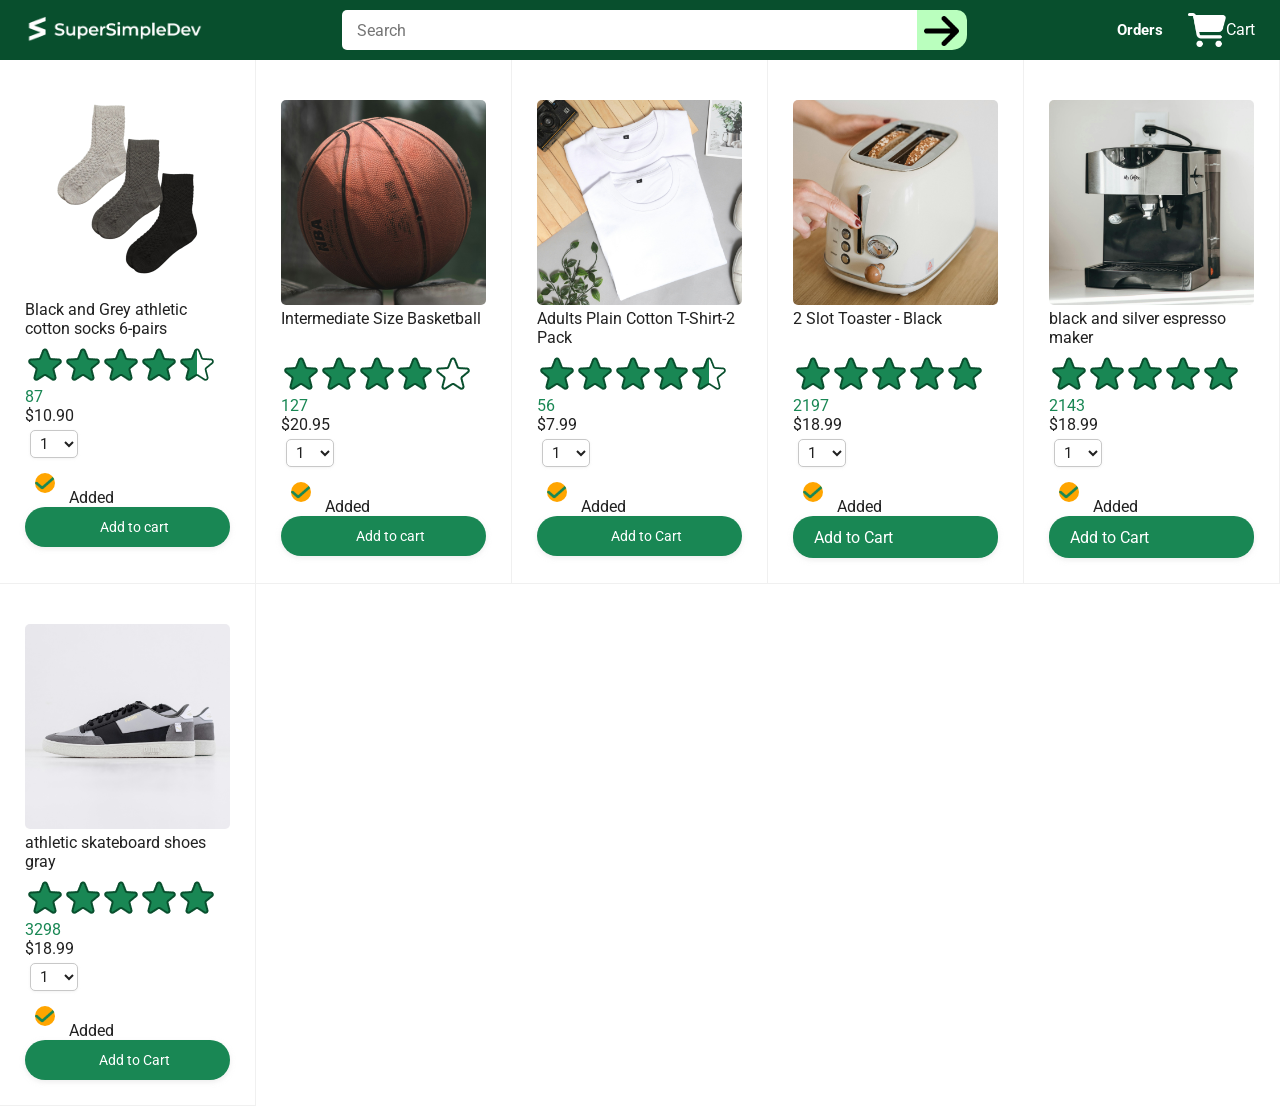
<file: amazon-project/index.html>
<!DOCTYPE html>
<html lang="en">
<head>
    <meta charset="UTF-8">
    <meta name="viewport" content="width=device-width, initial-scale=1.0">
    <title>index</title>

     <!-- Load a font called Roboto from Google Fonts. -->
    <link rel="preconnect" href="https://fonts.googleapis.com">
    <link rel="preconnect" href="https://fonts.gstatic.com" crossorigin>
    <link href="https://fonts.googleapis.com/css2?family=Roboto:wght@400;500;700&display=swap" rel="stylesheet">


    <!-- css links -->
    <link rel="stylesheet" href="styles/pages/index.css">
    <link rel="stylesheet" href="styles/shared/general.css">
    <link rel="stylesheet" href="styles/shared/header.css">
</head>
<body>
    <div class="header">
        <div class="left-section">
            <a href="index.html" class="header-link">
                <img src="images/logo-white.png" class="logo"/>
                
            </a>
        </div>

        <div class="middle-section">
            <input class="search-bar" type="text" placeholder="Search">

            <button class="search-button">
                <img class="search-icon" src="images/icons/search-icon.png"/>
            </button>

        </div>

        <div class="right-section">
            <a class="orders-link header-link" href="orders.html">
                <span class="orders-text">Orders</span>
            </a>

            <a class="cart-link header-link" href="checkout.html">
                <img class="cart-icon" src="images/icons/cart-icon.png"/>
                <div class="cart-quantity js-cart-quantity"></div> 
                
                <div class="cart-text">Cart</div>
            </a>
        </div>
    </div>

    <div class="home-page">
        <div class="products-grid js-products-grid" >
            <div class="product-container">
                <div class="product-image-container">
                    <img class="product-image"
                    src="images/products/athletic-cotton-socks-6-pairs.jpg"/>
                </div>
                <div class="product-name limit-text-to-2-lines">
                    Black and Grey athletic cotton socks 6-pairs
                </div>

                <div class="product-rating-container">
                    <img class="product-rating-stars"
                    src="images/ratings/rating-45.png"/>
                    <div class="product-rating-count link-primary">
                        87
                    </div>
                </div>

                <div class="product-price">
                    $10.90
                </div>

                <div class="product-quantity-container">
                    <select class="js-quantity-selector-Black and Grey athletic cotton socks 6-pairs">
                        <option value="1">1</option>
                        <option value="2">2</option>
                        <option value="3">3</option>
                        <option value="4">4</option>
                        <option value="5">5</option>
                        <option value="6">6</option>
                        <option value="7">7</option>
                        <option value="8">8</option>
                        <option value="9">9</option>
                        <option value="10">10</option>
                    </select>
                </div>

                <div class="product-spacer"></div>

                <div class="added-to-cart">
                    <img class="checkmark" src="images/icons/checkmark.png"/>
                    Added
                </div>

                <button class="add-to-cart-button button-primary ">
                    Add to cart
                </button>
            </div>

            <div class="product-container">
                <div class="product-img-container">
                    <img class="product-image"
                    src="images/products/intermediate-composite-basketball.jpg"/>
                </div>

                <div class="product-name limit-text-to-2-lines">
                    Intermediate Size Basketball
                </div>

                <div class="product-rating-container">
                    <img class="product-rating-stars"
                    src="images/ratings/rating-40.png"/>
                    <div class="product-rating-count link-primary">
                        127
                    </div>
                </div>

                <div class="product-price">
                    $20.95
                </div>

                <div class="product-quantity-container">
                    <select class="js-quantity-selector-Intermediate Size Basketball">
                        <option value="1">1</option>
                        <option value="2">2</option>
                        <option value="3">3</option>
                        <option value="4">4</option>
                        <option value="5">5</option>
                        <option value="6">6</option>
                        <option value="7">7</option>
                        <option value="8">8</option>
                        <option value="9">9</option>
                        <option value="10">10</option>
                    </select>
                </div>

                <div class="product-spacer"></div>

                <div class="added-to-cart">
                    <img class="checkmark" src="images/icons/checkmark.png" />
                    Added
                </div>

                <button class="add-to-cart-button button-primary">
                    Add to cart 
                </button>
            </div>

            <div class="product-container" >
                <div class="product-img-container">
                    <img class="product-image"
                    src="images/products/adults-plain-cotton-tshirt-2-pack-teal.jpg"/>
                </div>

                <div class="product-name limit-text-to-2-lines">
                    Adults Plain Cotton T-Shirt-2 Pack
                </div>

                <div class="product-rating-container">
                    <img class="product-rating-stars"
                    src="images/ratings/rating-45.png"/>
                    <div class="product-rating-count link-primary">
                        56
                    </div>
                </div>

                <div class="product-price">
                    $7.99
                </div>

                <div class="product-quantity-container">
                    <select class="js-quantity-selector-Adults Plain Cotton T-Shirt-2 Pack">
                        <option value="1">1</option>
                        <option value="2">2</option>
                        <option value="3">3</option>
                        <option value="4">4</option>
                        <option value="5">5</option>
                        <option value="6">6</option>
                        <option value="7">7</option>
                        <option value="8">8</option>
                        <option value="9">9</option>
                        <option value="10">10</option>
                    </select>
                </div>

                <div class="product-spacer"></div>

                <div class="added-to-cart">
                    <img class="checkmark" src="images/icons/checkmark.png"/>
                    Added
                </div>

                <button class="add-to-cart-button button-primary">
                    Add to Cart
                </button>
            </div>

            <div class="product-container">
                <div class="product-img-container">
                    <img class="product-image"
                    src="images/products/2-slot-toaster-white.jpg"/>
                </div>

                <div class="product-name limit-text-to-2-lines">
                    2 Slot Toaster - Black
                </div>

                <div class="product-rating-container">
                    <img class="product-rating-stars"
                    src="images/ratings/rating-50.png"/>
                    <div class="product-rating-count link-primary">
                        2197
                    </div>
                </div>

                <div class="product-price">
                    $18.99
                </div>

                <div class="product-quantity-container">
                    <select class="js-quantity-selector-2 Slot Toaster - Black">
                        <option value="1">1</option>
                        <option value="2">2</option>
                        <option value="3">3</option>
                        <option value="4">4</option>
                        <option value="5">5</option>
                        <option value="6">6</option>
                        <option value="7">7</option>
                        <option value="8">8</option>
                        <option value="9">9</option>
                        <option value="10">10</option>
                    </select>
                </div>

                <div class="product-spacer"></div>

                <div class="added-to-cart">
                    <img class="checkmark" src="images/icons/checkmark.png"/>
                    Added
                </div>

                <div  class="add-to-cart-button button-primary">
                    Add to Cart
                </div>
            </div>

            <div class="product-container">
                <div class="product-img-container">
                    <img class="product-image"
                    src="images\products\black-and-silver-espresso-maker.jpg"/>
                </div>

                <div class="product-name limit-text-to-2-lines">
                    black and silver espresso maker
                </div>

                <div class="product-rating-container">
                    <img class="product-rating-stars"
                    src="images/ratings/rating-50.png"/>
                    <div class="product-rating-count link-primary">
                        2143
                    </div>
                </div>

                <div class="product-price">
                    $18.99
                </div>

                <div class="product-quantity-container">
                    <select class="js-quantity-selector-black and silver espresso maker">
                        <option value="1">1</option>
                        <option value="2">2</option>
                        <option value="3">3</option>
                        <option value="4">4</option>
                        <option value="5">5</option>
                        <option value="6">6</option>
                        <option value="7">7</option>
                        <option value="8">8</option>
                        <option value="9">9</option>
                        <option value="10">10</option>
                    </select>
                </div>

                <div class="product-spacer"></div>

                <div class="added-to-cart">
                    <img class="checkmark" src="images/icons/checkmark.png"/>
                    Added
                </div>

                <div  class="add-to-cart-button button-primary">
                      Add to Cart
                </div>
            </div>

            <div class="product-container">
                <div class="product-img-container">
                    <img class="product-image"
                    src="images\products\athletic-skateboard-shoes-gray.jpg"/>
                </div>

                <div class="product-name limit-text-to-2-lines">
                    athletic skateboard shoes gray
                </div>

                <div class="product-rating-container">
                    <img class="product-rating-stars"
                    src="images/ratings/rating-50.png"/>
                    <div class="product-rating-count link-primary">
                        3298
                    </div>
                </div>

                <div class="product-price">
                    $18.99
                </div>

                <div class="product-quantity-container">
                    <select class="js-quantity-selector-athletic skateboard shoes gray">
                        <option value="1">1</option>
                        <option value="2">2</option>
                        <option value="3">3</option>
                        <option value="4">4</option>
                        <option value="5">5</option>
                        <option value="6">6</option>
                        <option value="7">7</option>
                        <option value="8">8</option>
                        <option value="9">9</option>
                        <option value="10">10</option>
                    </select>
                </div>

                <div class="product-spacer"></div>

                <div class="added-to-cart">
                    <img class="checkmark" src="images/icons/checkmark.png"/>
                    Added
                </div>

                <button  class="add-to-cart-button button-primary">
                    Add to Cart
                </button>
            </div>
        </div>
    </div>


    
    <script type="module" src="scripts/index.js">
        
    </script>  
    
    

</body>
</html>
</file>
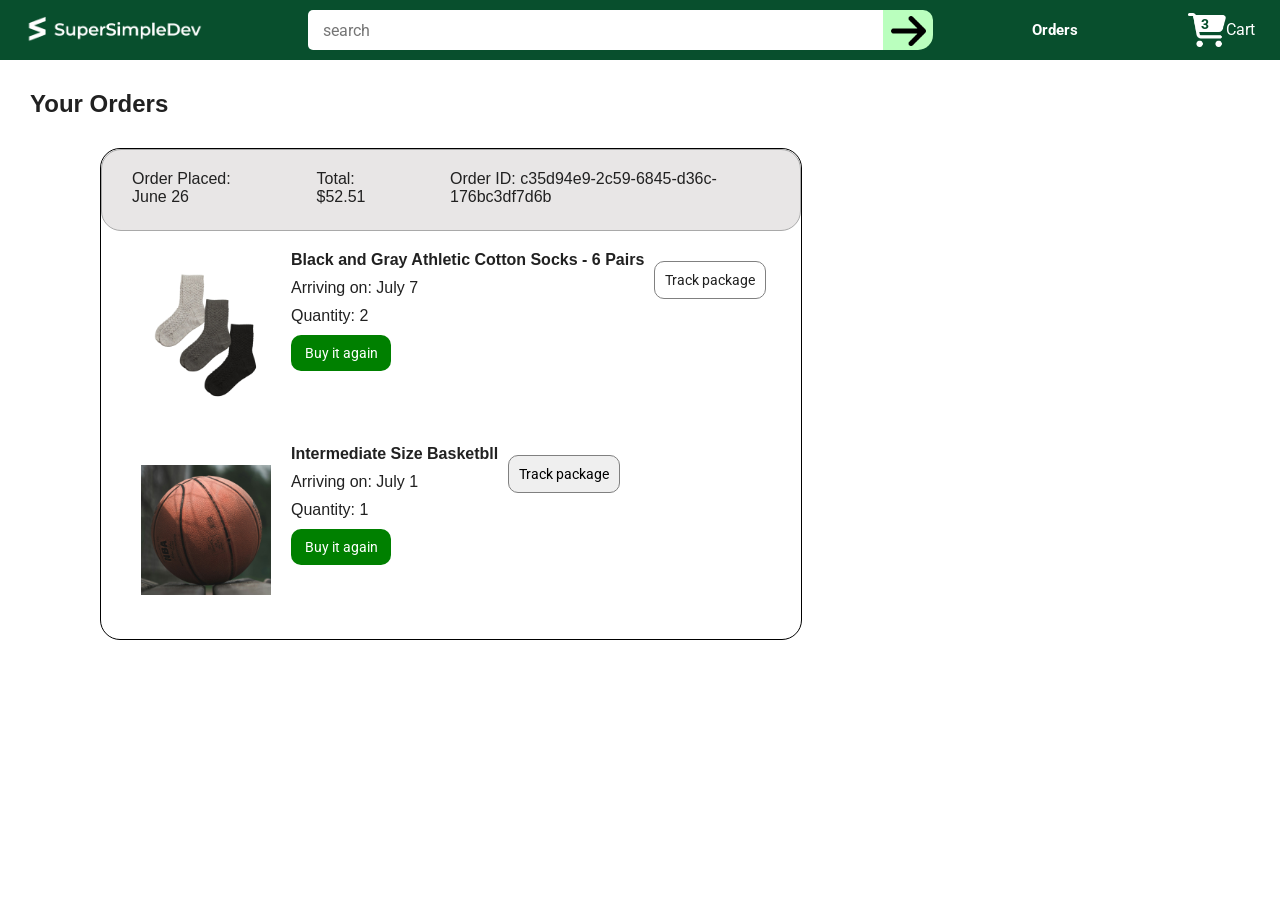
<file: amazon-project/orders.html>
<!DOCTYPE html>
<html lang="en">
<head>
    <meta charset="UTF-8">
    <meta name="viewport" content="width=device-width, initial-scale=1.0">
    <title>orders</title>

     <!-- Load a font called Roboto from Google Fonts. -->
    <link rel="preconnect" href="https://fonts.googleapis.com">
    <link rel="preconnect" href="https://fonts.gstatic.com" crossorigin>
    <link href="https://fonts.googleapis.com/css2?family=Roboto:wght@400;500;700&display=swap" rel="stylesheet">

    <!-- Here are the CSS files for this page. -->
    <link rel="stylesheet" href="styles/shared/general.css">
    <link rel="stylesheet" href="styles/shared/header.css">
    <link rel="stylesheet" href="styles/pages/orders.css">

</head>
<body>
    
    <div class="header">
        <div class="left-section">
            <a href="index.html" class="header-link">
                <img src="images/logo-white.png" class="logo"/>
                <img src="images/mobile-logo-white.png" class="mobile-logo"/>
            </a>
        </div>

        <div class="middle-section">
            <input class="search-bar" type="text" placeholder="search"/>

            <button class="search-button">
                <img class="search-icon" src="images/icons/search-icon.png"/>
            </button>
        </div>

        <div class="rigth-section">
            
             <a class="orders-link header-link" href="orders.html">
                <span class="orders-text">Orders</span>
             </a>
            </div>

            <a class="cart-link header-link" href="checkout.html">
                <img src="images/icons/cart-icon.png" class="cart-icon"/>
                <div class="cart-quantity">3</div>
                <div class="cart-text">Cart</div>
            </a>

        </div>
    </div>
    
    <div class="order-page">
        <div class="page-title">Your Orders</div>

        <div class="order-grid">
            <div class="order-container">
                <div class="order-header">
                    <div class="order-header-left">
                        <span>Order Placed:</span>
                        <span>June 26</span>
                    </div>

                    <div class="order-header-middle">
                        <span>Total:</span>
                        <span>$52.51</span>
                    </div>

                    <div class="order-header-right">
                        <span>Order ID:</span>
                        <span>c35d94e9-2c59-6845-d36c-176bc3df7d6b</span>
                    </div>
                </div>

                <div class="order-grid-details">
                    <div class="product-image">
                        <img src="images\products\athletic-cotton-socks-6-pairs.jpg" class="image"/>
                    </div>

                    <div class="product-details">
                        <div class="product-name">
                            Black and Gray Athletic Cotton Socks - 6 Pairs
                        </div>

                        <div class="delivery-date">
                            Arriving on: July 7
                        </div>

                        <div class="product-quantity">
                            Quantity: 2
                        </div>

                        <button class="buy-it-again-button" >
                            Buy it again
                        </button>
                    </div>

                    <div class="product-actions">
                        <a href="tracking.html">
                            <button class="track-package-button button-secondary">
                                Track package
                            </button>
                        </a>
                    </div>
                </div>

                <div class="order-grid-details">
                    <div class="product-image">
                        <img  class="image" src= "images\products\intermediate-composite-basketball.jpg"/>
                    </div>

                    <div class="order-details">
                        <div class="product-name">
                            Intermediate Size Basketbll
                        </div>

                        <div class="delivery-date">
                            Arriving on: July 1
                        </div>

                        <div class="product-quantity">
                            Quantity: 1
                        </div>

                        <button class="buy-it-again-button">
                            Buy it again
                        </button>
                    </div>

                    <div class="product-actions">
                        <a href="tracking.html">
                            <button class="track-package-button" >
                                Track package
                            </button>
                        </a>
                    </div>
                </div>
                
            </div>
        </div>
    </div>
    
</body>
</html>
</file>
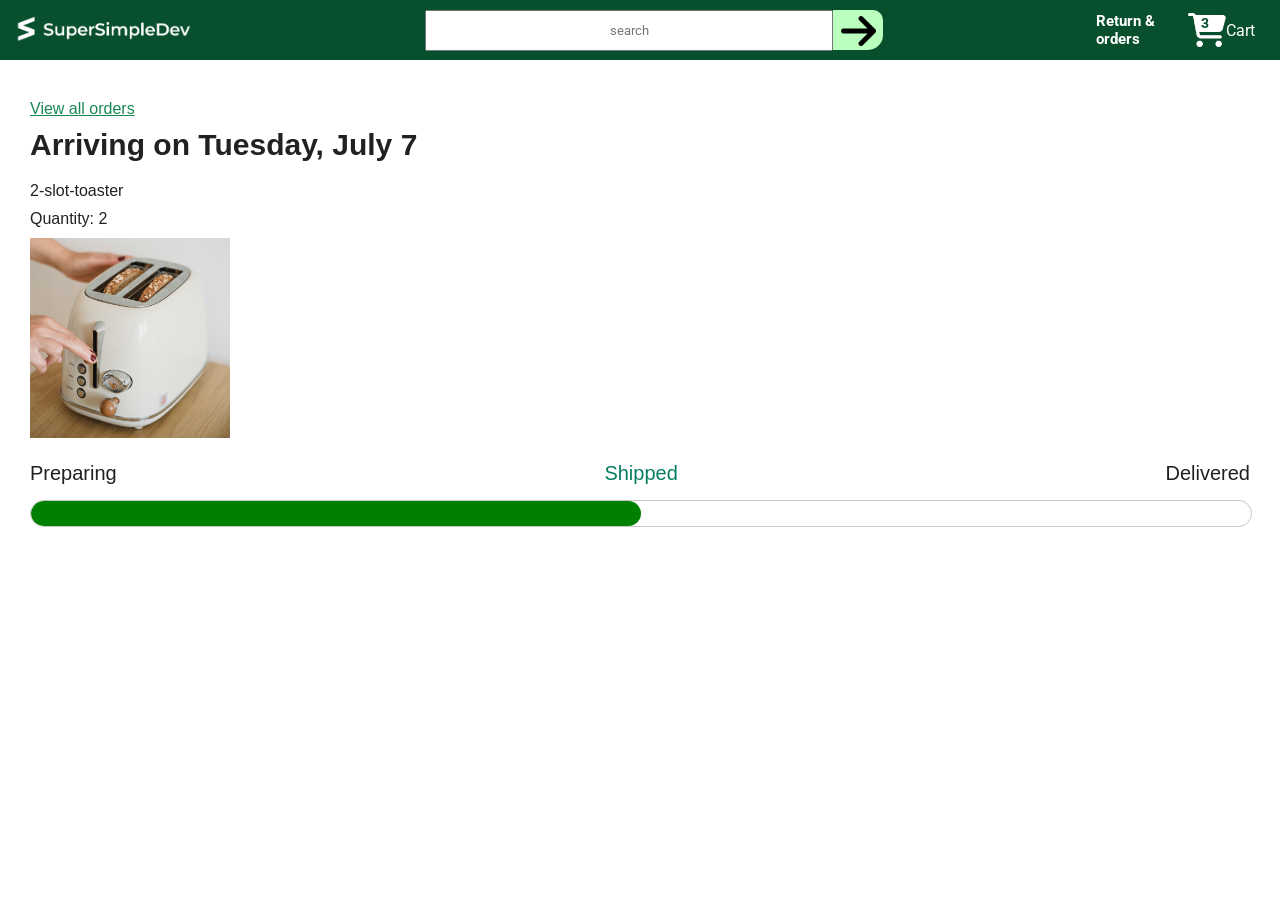
<file: amazon-project/tracking.html>
<!DOCTYPE html>
<html lang="en">
<head>
    <meta charset="UTF-8">
    <meta name="viewport" content="width=device-width, initial-scale=1.0">
    <title>tracking</title>

    <!-- Load a font called Roboto from Google Fonts. -->
    <link rel="preconnect" href="https://fonts.googleapis.com">
    <link rel="preconnect" href="https://fonts.gstatic.com" crossorigin>
    <link href="https://fonts.googleapis.com/css2?family=Roboto:wght@400;500;700&display=swap" rel="stylesheet">

    <!-- Here are the CSS files for this page. -->
    <link rel="stylesheet" href="styles/shared/general.css">
    <link rel="stylesheet" href="styles/shared/header.css">
    <link rel="stylesheet" href="styles/pages/tracking.css">

</head>
<body>
    
    <div class="header">
        <div class="left-section">
            <a class="index.html" href="index.html">
                <img src="images/logo-white.png" class="logo"/>
                
            </a>
        </div>

        <div class="middle-section">
            <input placeholder = "search"  class="input-search" type="text">
            <button class="search-button" >
                <img src="images/icons/search-icon.png" class="search-icon"/>
            </button>

        </div>

        <div class="right-section">
            <a class="orders-links header-link" href="orders.html">
                <span class="orders-text">Return & orders</span>
            </a>

            <a class="cart-link header-link" href="checkout.html">
                <img src="images/icons/cart-icon.png" class="cart-icon"/>
                <div class="cart-quantity">3</div>
                <div class="cart-text">Cart</div>
            </a>
        </div>
    </div>

    <div class="tracking-page">
        <div class="order-tracking">
            <a class="back-to-orders-link link-primary" href="orders.html">
                View all orders
            </a>
        

        
            <div class="delivery-date">
                Arriving on Tuesday, July 7
            </div>

            <div class="product-info">
                2-slot-toaster
            </div> 

            <div class="product-quantity">
                <span>Quantity: 2</span>
            </div>

            <div class="product-image">
                <img class="image"src="images/products/2-slot-toaster-white.jpg"/>
            </div>

            <div class="progress-labels-container">
                <div class="progress-label">
                    Preparing
                </div>

                <div class="progress-label current-status">
                    Shipped
                </div>

                <div class="progress-label">
                    Delivered
                </div>
            </div>

            <div class="progress-bar-container">
                <div class="progress-bar"></div>
            </div>
        </div>
    </div>

</body>
</html>
</file>
<file: amazon-project/styles/pages/index.css>
.home-page{
    margin-top: 60px;
}

.home-page .products-grid{
    display: grid;
    grid-template-columns: repeat(8, 1fr);
}

@media (max-width: 2000px){
    .home-page .products-grid{
        grid-template-columns: repeat(6, 1fr);
    }
}

@media (max-width: 1600px){
    .home-page .products-grid{
        grid-template-columns: repeat(6, 1fr);
    }
}

@media (max-width: 1300px){
    .home-page .products-grid{
        grid-template-columns: repeat(5, 1fr);
    }
}

@media (max-width:1000px){
    .home-page .products-grid{
        grid-template-columns: repeat(4, 1fr);
    }
}

@media (max-width: 800px){
    .home-page .products-grid{
        grid-template-columns: repeat(3, 1fr);
    }
}

@media (max-width: 575px){
    .home-page .products-grid{
        grid-template-columns: repeat(2, 1fr);
    }
}

@media (max-width: 450px){
    .home-page .products-grid{
        grid-template-columns: 1fr;
    }
}

.home-page .product-container{
    padding-top: 40px;
    padding-bottom: 25px;
    padding-left: 25px;
    padding-right: 25px;

    display:flex;
    flex-direction: column;

    border-right: 1px solid rgb(240,240,240);
    border-bottom: 1px solid rgb(240,240,240);
}

.home-page .product-image-container{
    display: flex;
    justify-content: center;
    align-items: center;

    height: 180px;
    margin-bottom: 20px;
}

.home-page .product-image{
    max-width: 100%;
    max-height: 100%;
    border-radius: 5px;

}

.home-page .product-name{
    height: 40px;
    margin-bottom: 5px;
}



.home-page .checkmark{
    height: 20px;
    width: 20px;
    border-radius: 50%;
    background-color: orange;
    color: white;
    margin: 10px;
}

.home-page .product-quantity-container{
    margin:5px;
}

.home-page .add-to-cart-button{
    border-radius: 20px;
    height: 40px;
    align-content:center;
    padding-left:20px;
}
</file>
<file: amazon-project/styles/shared/general.css>
body{
    font-family:Roboto, Arial;
    color: rgb(33,33,33);
    margin: 0;
}

/* Reomve the defualt margins of <p> elements. */
p {
    margin:0;
}


button{
    font-size: 14px;
    cursor: pointer;
}

select{
    cursor: pointer;
}

input,  select, button{
    font-family: Roboto, Arial;
}

.button-primary{
    color: rgb(255,255,255);
    background-color: rgb(25,135,84);
    border: 1px solid transparent;
    border-radius: 5px;
    cursor: pointer;
    box-shadow: 0 2px 5px rgba(220, 220, 220, 0.5);
}

.button-primary:hover {
    background-color: rgba(25, 135, 84, 0.5);
    border-color: transparent;
    box-shadow: none;
}

.button-primary:active{
    background: rgba(25, 135, 84, 0.5);
    border-color: transparent;
    box-shadow: none;
}

.button-secondary{
    color: rgb(33,33,33);
    background: white;
    border: 1px solid rgb(200, 200, 200);
    border-radius: 5px;
    cursor: pointer;
    box-shadow: 0 2px 5px rgba(220. 220, 220, 0.2);
}

.button-secondary:hover{
    background-color : rgb(250, 250, 250);
}

.button-secondary:active{
    background-color: rgb(240, 240, 240);
    box-shadow : none;
}

/* these styles will limit text to 2 lines . Anything beyond 2 lines will be replaced with ".."
 */

 .limit-text-to-2-lines {
    display: -webkit-box;
    line-clamp: 2;
    -webkit-line-clamp: 2;
    -webkit-box-orient: vertical;
    overflow: hidden;
 }

 .link-primary{
    color: rgb(25, 135, 84);
    cursor: pointer;
 }

 .link-primary:hover{
    opacity: 0.5;
 }

 select{
    color: rgb(33,33, 33);
    background-color: rgb(255,255,255);
    border: 1px solid rgb(200,200,200);
    border-radius: 5px;
    padding: 3px 5px;
    font-size: 15px;
    cursor: pointer;
    box-shadow: 0 1px 3px rgba(200,200,200,0.2);
 }

 select:focus,
 input:focus{
    outline: 2px solid rgb(25, 135, 84);
 }
</file>
<file: amazon-project/styles/shared/header.css>
.header{
background-color: rgb(8,79,45);
color: white;
padding-left: 15px;
padding-right: 15px;

display: flex;
align-items: center;
justify-content: space-between;

position : fixed;
top:0;
left: 0;
right: 0;
height: 60px;
}

.header .left-section{
    width : 208px;
}

@media (max-width: 800px){
    .header .left-section{
        width : unset;
    }
}

.header .header-link{
    display: inline-block;
    padding: 6px 9.5px;
    border-radius: 2px;
    cursor: pointer;
    text-decoration : none;
    border: 1px solid rgba(0,0,0,0);
}

.header .header-link:hover{
    border : 1px solid white;
}


.header .logo{
    height: 26px;
    margin-top: 1px;
}

.header .mobile-logo{
    display: none;
}

@media (max-width: 675px){
    .header .logo {
        display: none;
    }


.header .mobile-logo{
    display: block;
    height: 26px;
    margin-top: 1px;
}
}


.header .middle-section{
    align-items: center;
    display: flex;
    justify-content: center;
    width: 50%;
}

.header .search-bar{
    flex:1;
    width: 200px;
    font-size: 16px;
    height: 38px;
    padding-left: 15px;
    border: none;
    border-top-left-radius: 5px;
    border-bottom-left-radius: 5px;
    border-top-right-radius: 0;
    border-bottom-right-radius: 0;
    margin:0px;
}

.header .search-button{
    background-color: rgb(186,255,190);
    border : none;
    width: 50px;
    height: 40px;
    border-top-right-radius: 10px;
    border-bottom-right-radius: 15px;
    flex-shrink: 0;

    margin-left: 0px;
}

.header .search-icon{
    height: 40px;
    margin-left: 0px
    

}

.header .right-section{
    width : 180px;
    flex-shrink: 0;
    display: flex;
    justify-content: end;
}

.header .orders-link{
    color: white;
    display: flex;
    align-items: center;
    padding-left: 13px;
    padding-right: 13px;
}

.header .orders-text{
    display: block;
    font-size: 15px;
    font-weight: 700;
}

.header .cart-link{
    color: white;
    display: flex;
    align-items: center;
    position: relative;
}

.header .cart-icon{
    width: 38px;
    
}

.header .cart-quantity{
    color: rgb(8,79,45);
    font-size: 14px;
    font-weight: 700;

    position: absolute;
    top: 8.5px;
    right: 46px;

    width: 26px;
    text-align: center;
}
</file>
<file: amazon-project/styles/pages/orders.css>
.order-page{
    font-family: Arial;
    margin-top: 60px;
    
}


.order-page .page-title{
    padding: 30px;

    font-size: 24px;
    font-weight: bold;
    text-align: left;
}

.order-page .order-grid{
    
    margin-left: 100px;

    border-color: 1px solid black; 
}


.order-page .order-container{
    
    width: 700px;
    border-radius: 20px;
    border: 1px solid black;
    align-items : center;

}

.order-page .order-header{
    height: 40px;
    border: 1px solid darkgrey;
    border-radius: 20px;
    background-color: rgb(232, 230, 230);
    display: flex;
    padding: 20px
}

.order-page .order-header-left{
    margin-right:55px;
    margin-left:10px;
}

.order-page .order-header-middle{
    margin-right:55px;
    margin-left:10px;
}

.order-page .order-header-right{
    margin-right:55px;
    margin-left:10px;
}


.order-page .image{
    height:130px;
    padding: 20px;
}

.order-page .order-grid-details{
    display: flex;
    margin : 20px;
    

}



.order-page .order-details{
    
    display: flex;
    flex-direction: column;
   
}

.order-page .product-name{
    font-weight: bold;
    margin-bottom: 10px;
     
}

.order-page .buy-it-again-button{
    width: 100px;
    margin-top: 10px;
    padding: 10px;
    background-color:green;
    border-radius: 10px;
    border: none;
    color: white;
    
}

.order-page .delivery-date{
    margin-bottom: 10px;
}

.order-page .product-actions{
    display : flex;
    flex-direction : column;
}

.order-page  .track-package-button{
    margin: 10px;
    border: 1px solid grey;
    padding:10px;
    border-radius: 10px;
}
</file>
<file: amazon-project/styles/pages/tracking.css>
.header .middle-section .input-search{
    height: 35px;
    width: 400px;
    text-align: center;
}

.header .orders-text{
    color:white;
}

.tracking-page{
    font-family: Arial;
    margin-top : 70px;
}

.tracking-page .image{
    height: 200px;
    
}

.tracking-page .product-image{
    margin-bottom: 20px;
}

.tracking-page .order-tracking{
    padding: 30px;
}

.tracking-page .delivery-date{
    margin-top: 10px;
    margin-bottom: 20px;
    font-weight: bold;
    font-size: 30px;
}

.tracking-page .product-info{
    margin-bottom: 10px;
} 

.tracking-page .product-quantity{
    margin-bottom: 10px;
}

.progress-labels-container {
  display: flex;
  justify-content: space-between;
  font-size: 20px;
  font-weight: 500;
  margin-bottom: 15px;
}

.current-status {
  color: rgb(6, 125, 98);
}

@media (max-width: 575px) {
  .progress-labels-container {
    font-size: 16px;
  }
}

@media (max-width: 450px) {
  .progress-labels-container {
    flex-direction: column;
    margin-bottom: 5px;
  }

  .progress-label {
    margin-bottom: 3px;
  }
}

.progress-bar-container {
  height: 25px;
  width: 100%;

  border: 1px solid rgb(200, 200, 200);
  border-radius: 50px;
  overflow: hidden;
}

.progress-bar {
  height: 100%;
  background-color: green;
  border-radius: 50px;
  width: 50%;
}
</file>
